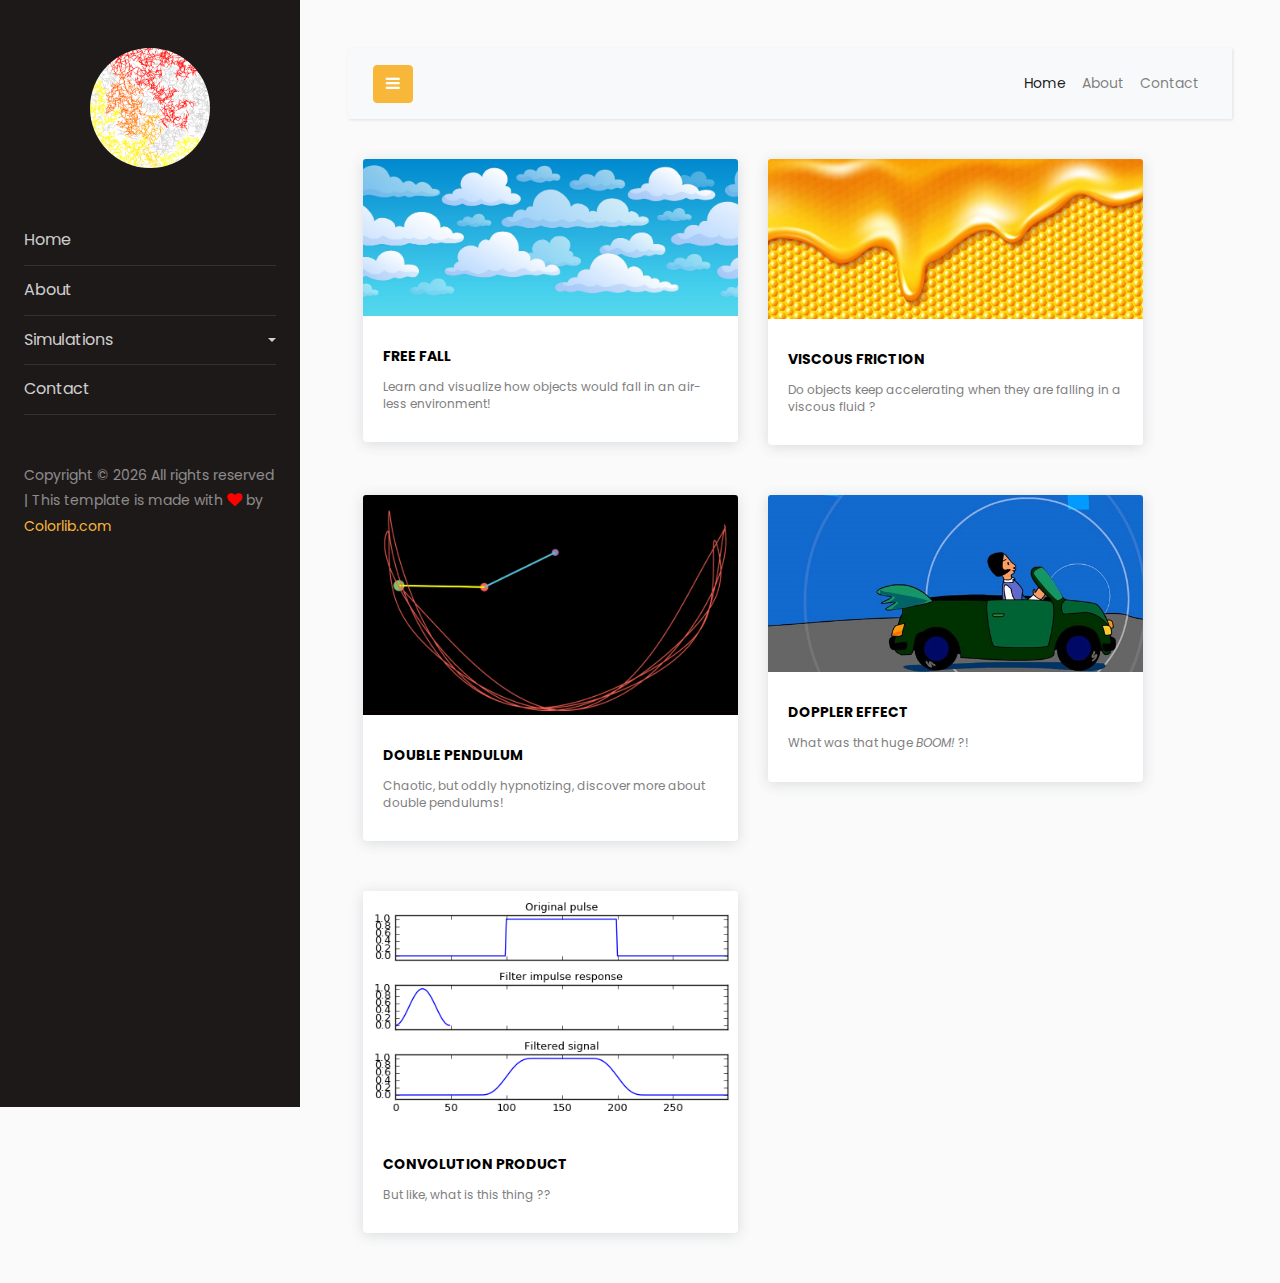
<file: index.html>
<!doctype html>
<html lang="en">

<head>
    <title>ViewPhysics</title>
    <meta charset="utf-8">
    <meta name="viewport" content="width=device-width, initial-scale=1, shrink-to-fit=no">

    <link href="https://fonts.googleapis.com/css?family=Poppins:300,400,500,600,700,800,900" rel="stylesheet">

    <link rel="stylesheet" href="https://stackpath.bootstrapcdn.com/font-awesome/4.7.0/css/font-awesome.min.css">
    <link rel="stylesheet" href="css/style.css">
    <link rel="stylesheet" href="https://cdnjs.cloudflare.com/ajax/libs/font-awesome/4.7.0/css/font-awesome.min.css">
    <script src="js/home.js"></script>
</head>

<style>
    * {
        box-sizing: border-box;
    }

    .grid-container {
        height: 100vh;
        min-height: 600px;
        display: grid;
        grid-gap: 0;
        grid-auto-columns: 1fr;
        /* this should do the job and force all the columns to be equal */
        /* you can also try minmax(0,1fr) (related: https://stackoverflow.com/a/52861514/8620333) */
    }

    .card {
        position: relative;
        padding: 0;
        border: none;
        margin-bottom: 50px;
        box-shadow: 0 2px 14px 0 rgba(47, 60, 83, 0.16);
    }

    .card-body {
        padding: 30px 20px;
    }

    .card-title {
        font-size: 14px;
        font-weight: 700;
        text-transform: uppercase;
    }

    .card-text {
        font-size: 12px;
        line-height: 1.4;
    }

    .card-list {
        font-size: 12px;
        padding-left: 15px;
    }
</style>

<body>

    <div class="wrapper d-flex align-items-stretch">
        <nav id="sidebar">
            <div class="p-4 pt-5">
                <a href="index.html" class="img logo rounded-circle mb-5"
                    style="background-image: url(images/temp_logo.png);"></a>
                <ul class="list-unstyled components mb-5">
                    <li>
                        <a href="index.html">Home</a>
                    </li>
                    <li>
                        <a href="about.html">About</a>
                    </li>
                    <li>
                        <a href="#pageSubmenu" data-toggle="collapse" aria-expanded="false"
                            class="dropdown-toggle">Simulations</a>
                        <ul class="collapse list-unstyled" id="pageSubmenu">
                            <li>Cinematics</li>
                            <ul>
                                <li>
                                    <a href="free_fall.html">Free fall</a>
                                </li>
                                <li>
                                    <a href="viscous.html"> Viscous friction</a>
                                </li>
                            </ul>
                            <li>Mechanics</li>
                            <ul>
                                <li>
                                    <a href="double_pendulum.html">Double pendulum</a>
                                </li>
                            </ul>
                            <li>Waves</li>
                            <ul>
                                <li>
                                    <a href="doppler.html">Doppler effect</a>
                                </li>
                            </ul>
                            <li>Mathematics</li>
                            <ul>
                                <li>
                                    <a href="convolution.html">Convolution</a>
                                </li>
                            </ul>
                        </ul>
                    </li>
                    <li>
                        <a href="contact.html">Contact</a>
                    </li>
                </ul>

                <div class="footer">
                    <p>
                        <!-- Link back to Colorlib can't be removed. Template is licensed under CC BY 3.0. -->
                        Copyright &copy;
                        <script>document.write(new Date().getFullYear());</script> All rights reserved | This template
                        is made with <i class="fa fa-heart" style="font-size:15px;color:red" aria-hidden="true"></i> by
                        <a href="https://colorlib.com" target="_blank">Colorlib.com</a>
                        <!-- Link back to Colorlib can't be removed. Template is licensed under CC BY 3.0. -->
                    </p>
                </div>

            </div>
        </nav>

        <!-- Page Content  -->
        <div id="content" class="p-4 p-md-5">

            <nav class="navbar navbar-expand-lg navbar-light bg-light">
                <div class="container-fluid">

                    <button type="button" id="sidebarCollapse" class="btn btn-primary">
                        <i class="fa fa-bars"></i>
                        <span class="sr-only">Toggle Menu</span>
                    </button>
                    <button class="btn btn-dark d-inline-block d-lg-none ml-auto" type="button" data-toggle="collapse"
                        data-target="#navbarSupportedContent" aria-controls="navbarSupportedContent"
                        aria-expanded="false" aria-label="Toggle navigation">
                        <i class="fa fa-bars"></i>
                    </button>

                    <div class="collapse navbar-collapse" id="navbarSupportedContent">
                        <ul class="nav navbar-nav ml-auto">
                            <li class="nav-item active">
                                <a class="nav-link" href="index.html">Home</a>
                            </li>
                            <li class="nav-item">
                                <a class="nav-link" href="about.html">About</a>
                            </li>
                            <li class="nav-item">
                                <a class="nav-link" href="contact.html">Contact</a>
                            </li>
                        </ul>
                    </div>
                </div>
            </nav>
            <div class="col-11 grid-container">
                <div class="row">
                    <div class="col-6 col-card">
                        <div class="col-card__content">
                            <div class="card">
                                <a href="free_fall.html"><img class="card-img-top" src="images/home_sky2.jpg"
                                        alt="Sky background"></a>
                                <div class="card-body">
                                    <a href="free_fall.html">
                                        <h5 class="card-title">Free fall</h5>
                                    </a>
                                    <p class="card-text">Learn and visualize how objects would fall in an air-less
                                        environment!</p>
                                </div>
                            </div>
                        </div>
                    </div>
                    <div class="col-6 col-card">
                        <div class="col-card__content">
                            <div class="card">
                                <a href="viscous.html"><img class="card-img-top" src="images/home_honey.png"
                                        alt="Viscous background"></a>
                                <div class="card-body">
                                    <a href="free_fall.html">
                                        <h5 class="card-title">Viscous friction</h5>
                                    </a>
                                    <p class="card-text">Do objects keep accelerating when they are falling in a viscous
                                        fluid ?</p>
                                </div>
                            </div>
                        </div>
                    </div>
                </div>
                <div class="row">
                    <div class="col-6 col-card">
                        <div class="col-card__content">
                            <div class="card">
                                <a href="double_pendulum.html"><img class="card-img-top"
                                        src="images/home_double_pendulum2.png" alt="Double pendulum background"></a>
                                <div class="card-body">
                                    <a href="free_fall.html">
                                        <h5 class="card-title">Double pendulum</h5>
                                    </a>
                                    <p class="card-text">Chaotic, but oddly hypnotizing, discover more about double
                                        pendulums!</p>
                                </div>
                            </div>
                        </div>
                    </div>
                    <div class="col-6 col-card">
                        <div class="col-card__content">
                            <div class="card">
                                <a href="doppler.html"><img class="card-img-top" src="images/home_doppler2.jpg"
                                        alt="Doppler background"></a>
                                <div class="card-body">
                                    <a href="doppler.html">
                                        <h5 class="card-title">Doppler effect</h5>
                                    </a>
                                    <p class="card-text">What was that huge <i>BOOM!</i> ?!</p>
                                </div>
                            </div>
                        </div>
                    </div>
                </div>
                <div class="row">
                    <div class="col-6 col-card">
                        <div class="col-card__content">
                            <div class="card">
                                <a href="convolution.html"><img class="card-img-top" src="images/home_convolution.png"
                                        alt="Convoltion background"></a>
                                <div class="card-body">
                                    <a href="convolution.html">
                                        <h5 class="card-title">Convolution product</h5>
                                    </a>
                                    <p class="card-text">But like, what is this thing ??</p>
                                </div>
                            </div>
                        </div>
                    </div>
                    <!-- <div class="col-6 col-card">
                        <div class="col-card__content">
                            <div class="card">
                                <img class="card-img-top" src="https://placeimg.com/300/100/people"
                                    alt="Card image cap">
                                <div class="card-body">
                                    <h5 class="card-title">Card title 5</h5>
                                    <p class="card-text">This is a long paragraph. Write whatever you want!</p>
                                </div>
                            </div>
                        </div>
                    </div> -->
                </div>
            </div>
        </div>



    </div>

    <script src="js/jquery.min.js"></script>
    <script src="js/popper.js"></script>
    <script src="js/bootstrap.min.js"></script>
    <script src="js/main.js"></script>
</body>

</html>
</file>
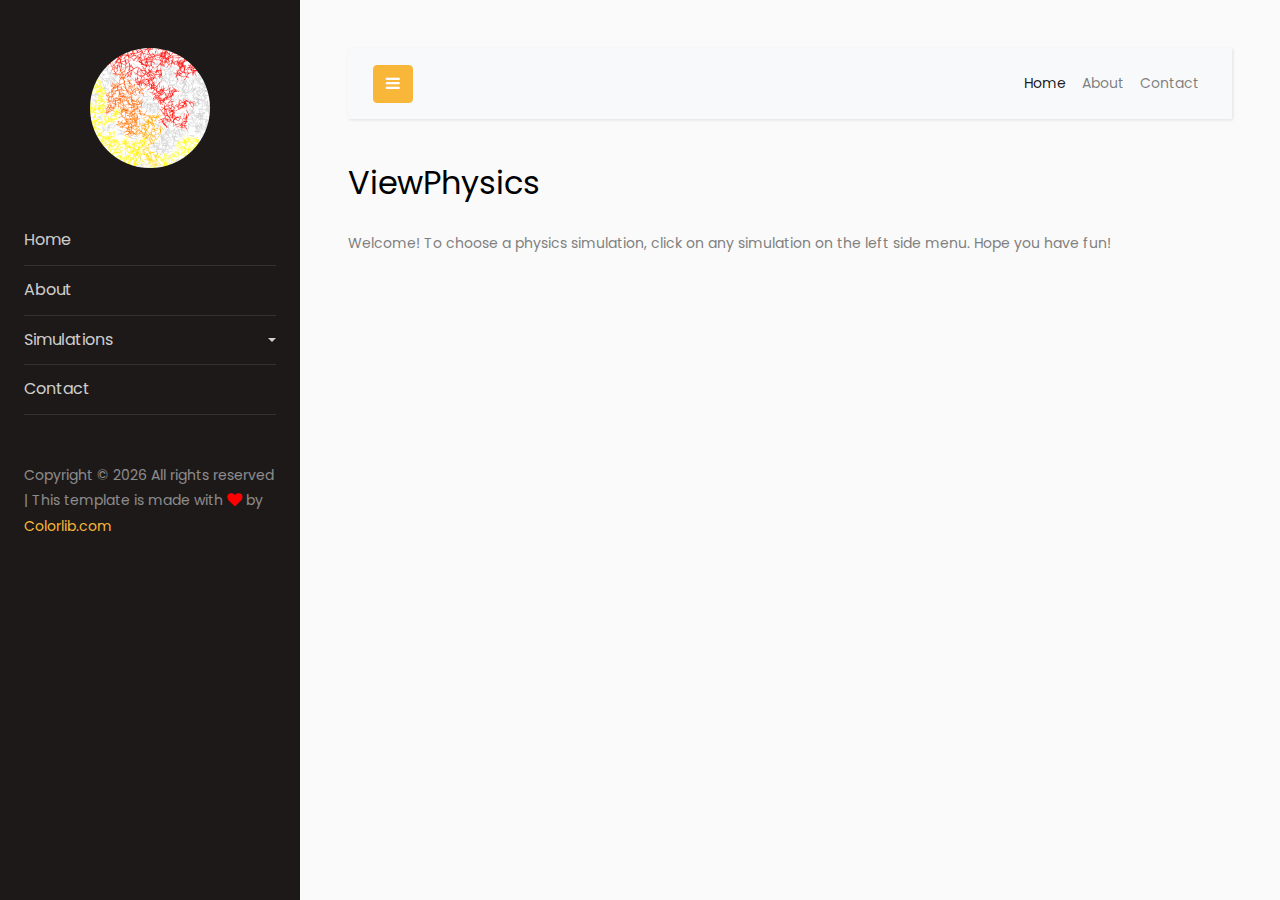
<file: about.html>
<!doctype html>
<html lang="en">

<head>
  <title>ViewPhysics</title>
  <meta charset="utf-8">
  <meta name="viewport" content="width=device-width, initial-scale=1, shrink-to-fit=no">

  <link href="https://fonts.googleapis.com/css?family=Poppins:300,400,500,600,700,800,900" rel="stylesheet">

  <link rel="stylesheet" href="https://stackpath.bootstrapcdn.com/font-awesome/4.7.0/css/font-awesome.min.css">
  <link rel="stylesheet" href="css/style.css">
</head>

<body>

  <div class="wrapper d-flex align-items-stretch">
    <nav id="sidebar">
      <div class="p-4 pt-5">
        <a href="index.html" class="img logo rounded-circle mb-5"
          style="background-image: url(images/temp_logo.png);"></a>
        <ul class="list-unstyled components mb-5">
          <li>
            <a href="index.html">Home</a>
          </li>
          <li>
            <a href="about.html">About</a>
          </li>
          <li>
            <a href="#pageSubmenu" data-toggle="collapse" aria-expanded="false" class="dropdown-toggle">Simulations</a>
            <ul class="collapse list-unstyled" id="pageSubmenu">
              <li>Cinematics</li>
              <ul>
                <li>
                  <a href="free_fall.html">Free fall</a>
                </li>
                <li>
                  <a href="viscous.html"> Viscous friction</a>
                </li>
              </ul>
              <li>Mechanics</li>
              <ul>
                <li>
                  <a href="double_pendulum.html">Double pendulum</a>
                </li>
              </ul>
              <li>Waves</li>
              <ul>
                <li>
                  <a href="doppler.html">Doppler effect</a>
                </li>
              </ul>
              <li>Mathematics</li>
              <ul>
                <li>
                  <a href="convolution.html">Convolution</a>
                </li>
              </ul>
            </ul>
          </li>
          <li>
            <a href="contact.html">Contact</a>
          </li>
        </ul>

        <div class="footer">
          <p>
            <!-- Link back to Colorlib can't be removed. Template is licensed under CC BY 3.0. -->
            Copyright &copy;
            <script>document.write(new Date().getFullYear());</script> All rights reserved | This template is made with
            <i class="fa fa-heart" style="font-size:15px;color:red" aria-hidden="true"></i> by <a
              href="https://colorlib.com" target="_blank">Colorlib.com</a>
            <!-- Link back to Colorlib can't be removed. Template is licensed under CC BY 3.0. -->
          </p>
        </div>

      </div>
    </nav>

    <!-- Page Content  -->
    <div id="content" class="p-4 p-md-5">

      <nav class="navbar navbar-expand-lg navbar-light bg-light">
        <div class="container-fluid">

          <button type="button" id="sidebarCollapse" class="btn btn-primary">
            <i class="fa fa-bars"></i>
            <span class="sr-only">Toggle Menu</span>
          </button>
          <button class="btn btn-dark d-inline-block d-lg-none ml-auto" type="button" data-toggle="collapse"
            data-target="#navbarSupportedContent" aria-controls="navbarSupportedContent" aria-expanded="false"
            aria-label="Toggle navigation">
            <i class="fa fa-bars"></i>
          </button>

          <div class="collapse navbar-collapse" id="navbarSupportedContent">
            <ul class="nav navbar-nav ml-auto">
              <li class="nav-item active">
                <a class="nav-link" href="index.html">Home</a>
              </li>
              <li class="nav-item">
                <a class="nav-link" href="about.html">About</a>
              </li>
              <li class="nav-item">
                <a class="nav-link" href="contact.html">Contact</a>
              </li>
            </ul>
          </div>
        </div>
      </nav>

      <h2 class="mb-4">ViewPhysics</h2>
      <p>Welcome! To choose a physics simulation, click on any simulation on the left side menu. Hope you have fun!</p>
    </div>
  </div>

  <script src="js/jquery.min.js"></script>
  <script src="js/popper.js"></script>
  <script src="js/bootstrap.min.js"></script>
  <script src="js/main.js"></script>
</body>

</html>
</file>
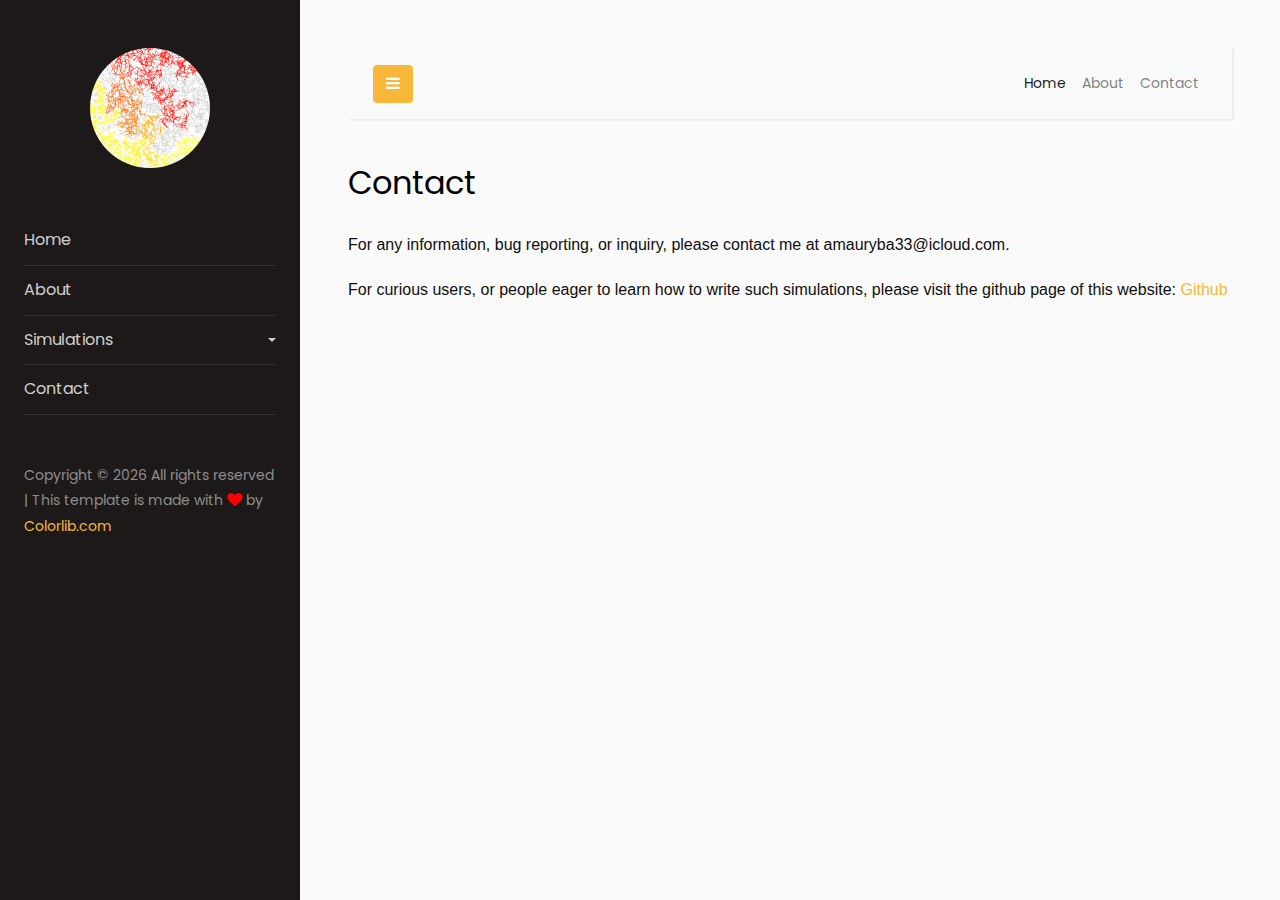
<file: contact.html>
<!doctype html>
<html lang="en">

<head>
  <title>ViewPhysics</title>
  <meta charset="utf-8">
  <meta name="viewport" content="width=device-width, initial-scale=1, shrink-to-fit=no">

  <link href="https://fonts.googleapis.com/css?family=Poppins:300,400,500,600,700,800,900" rel="stylesheet">

  <link rel="stylesheet" href="https://stackpath.bootstrapcdn.com/font-awesome/4.7.0/css/font-awesome.min.css">
  <link rel="stylesheet" href="css/style.css">
</head>

<body>

  <div class="wrapper d-flex align-items-stretch">
    <nav id="sidebar">
      <div class="p-4 pt-5">
        <a href="index.html" class="img logo rounded-circle mb-5"
          style="background-image: url(images/temp_logo.png);"></a>
        <ul class="list-unstyled components mb-5">
          <li>
            <a href="index.html">Home</a>
          </li>
          <li>
            <a href="about.html">About</a>
          </li>
          <li>
            <a href="#pageSubmenu" data-toggle="collapse" aria-expanded="false" class="dropdown-toggle">Simulations</a>
            <ul class="collapse list-unstyled" id="pageSubmenu">
              <li>Cinematics</li>
              <ul>
                <li>
                  <a href="free_fall.html">Free fall</a>
                </li>
                <li>
                  <a href="viscous.html"> Viscous friction</a>
                </li>
              </ul>
              <li>Mechanics</li>
              <ul>
                <li>
                  <a href="double_pendulum.html">Double pendulum</a>
                </li>
              </ul>
              <li>Waves</li>
              <ul>
                <li>
                  <a href="doppler.html">Doppler effect</a>
                </li>
              </ul>
              <li>Mathematics</li>
              <ul>
                <li>
                  <a href="convolution.html">Convolution</a>
                </li>
              </ul>
            </ul>
          </li>
          <li>
            <a href="contact.html">Contact</a>
          </li>
        </ul>

        <div class="footer">
          <p>
            <!-- Link back to Colorlib can't be removed. Template is licensed under CC BY 3.0. -->
            Copyright &copy;
            <script>document.write(new Date().getFullYear());</script> All rights reserved | This template is made with
            <i class="fa fa-heart" style="font-size:15px;color:red" aria-hidden="true"></i> by <a
              href="https://colorlib.com" target="_blank">Colorlib.com</a>
            <!-- Link back to Colorlib can't be removed. Template is licensed under CC BY 3.0. -->
          </p>
        </div>

      </div>
    </nav>

    <!-- Page Content  -->
    <div id="content" class="p-4 p-md-5">

      <nav class="navbar navbar-expand-lg navbar-light bg-light">
        <div class="container-fluid">

          <button type="button" id="sidebarCollapse" class="btn btn-primary">
            <i class="fa fa-bars"></i>
            <span class="sr-only">Toggle Menu</span>
          </button>
          <button class="btn btn-dark d-inline-block d-lg-none ml-auto" type="button" data-toggle="collapse"
            data-target="#navbarSupportedContent" aria-controls="navbarSupportedContent" aria-expanded="false"
            aria-label="Toggle navigation">
            <i class="fa fa-bars"></i>
          </button>

          <div class="collapse navbar-collapse" id="navbarSupportedContent">
            <ul class="nav navbar-nav ml-auto">
              <li class="nav-item active">
                <a class="nav-link" href="index.html">Home</a>
              </li>
              <li class="nav-item">
                <a class="nav-link" href="about.html">About</a>
              </li>
              <li class="nav-item">
                <a class="nav-link" href="contact.html">Contact</a>
              </li>
            </ul>
          </div>
        </div>
      </nav>

      <h2 class="mb-4">Contact</h2>
      <p style="color:rgb(15, 15, 15); font-size: 16px; font-family: Arial;"> For any information, bug reporting, or
        inquiry, please contact me at amauryba33@icloud.com.
      </p>
      <p style="color:rgb(15, 15, 15); font-size: 16px; font-family: Arial;">For curious users, or people eager to learn
        how to write such simulations, please visit the github page of
        this website: <a href="https://github.com/Ethalides33/ViewPhysics">Github</a></p>
    </div>
  </div>

  <script src="js/jquery.min.js"></script>
  <script src="js/popper.js"></script>
  <script src="js/bootstrap.min.js"></script>
  <script src="js/main.js"></script>
</body>

</html>
</file>
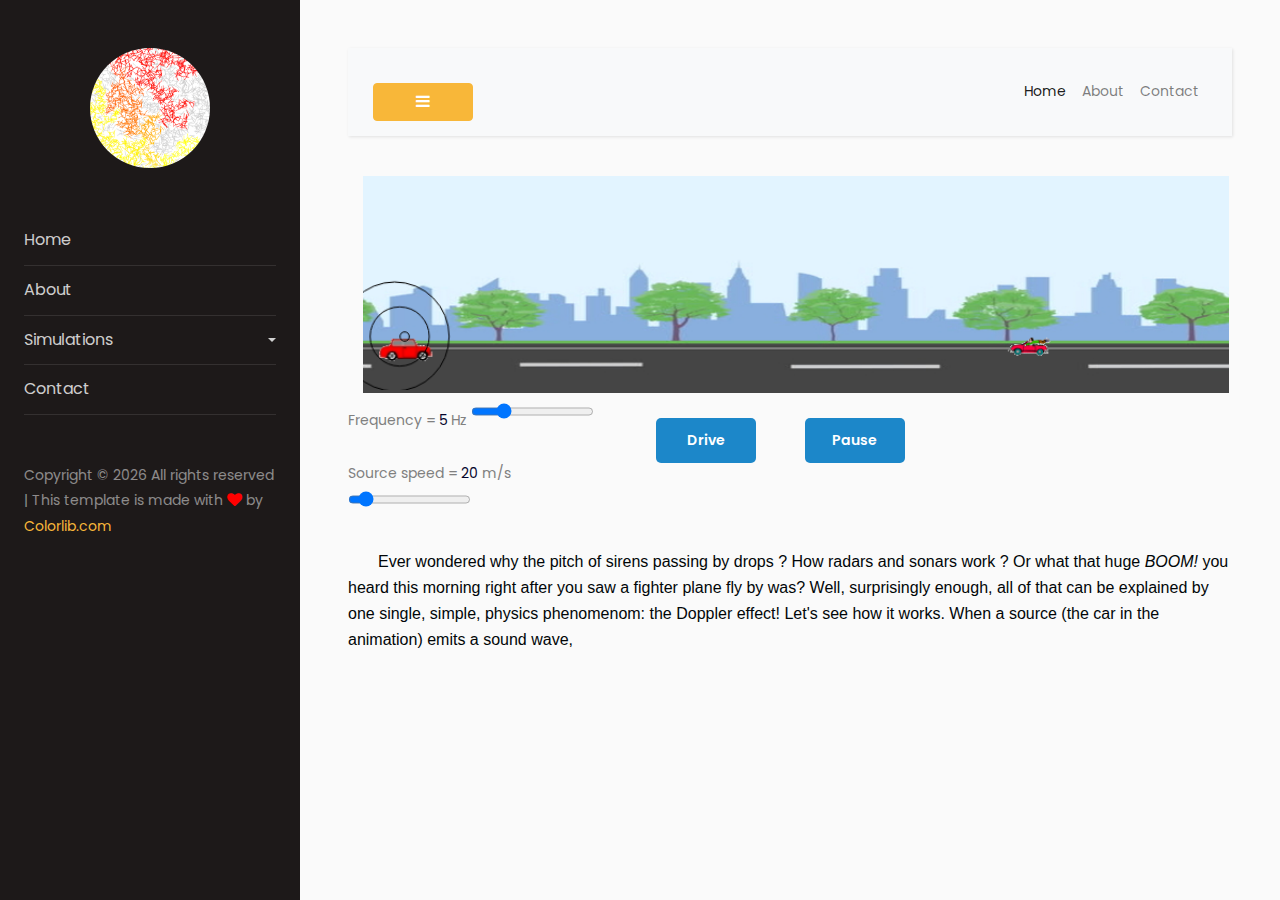
<file: doppler.html>
<!doctype html>
<html lang="en">

<head>
  <title>ViewPhysics</title>
  <meta charset="utf-8">
  <meta name="viewport" content="width=device-width, initial-scale=1, shrink-to-fit=no">

  <link href="https://fonts.googleapis.com/css?family=Poppins:300,400,500,600,700,800,900" rel="stylesheet">

  <link rel="stylesheet" href="https://stackpath.bootstrapcdn.com/font-awesome/4.7.0/css/font-awesome.min.css">
  <link rel="stylesheet" href="css/style.css">
</head>

<style>
  input,
  select {
    padding: 0;
    margin: 0;
    outline: none;
    font-family: Roboto, Arial, sans-serif;
    font-size: 16px;
    color: #eee;
  }

  h1,
  h3 {
    font-weight: 400;
  }

  h1 {
    font-size: 32px;
  }

  h3 {
    color: #1c87c9;
  }

  .main-block,
  .info {
    display: flex;
    flex-direction: column;
  }

  .main-block {
    justify-content: center;
    align-items: center;
    width: 50%;
    min-height: 50%;
    /*background: url("images/temp_logo.png") no-repeat center;
    background-size: cover;*/
  }

  form {
    width: 100%;
    padding: 25px;
    margin-bottom: 20px;
    background: rgba(0, 0, 0, 0.9);
  }

  input,
  select {
    padding: 5px;
    margin-bottom: 20px;
    background: transparent;
    border: none;
    border-bottom: 1px solid #eee;
  }

  input::placeholder {
    color: #eee;
  }

  option {
    background: black;
    border: none;
  }

  .metod {
    display: flex;
  }

  input[type=radio] {
    display: none;
  }

  label.radio {
    position: relative;
    display: inline-block;
    margin-right: 20px;
    text-indent: 32px;
    cursor: pointer;
  }

  label.radio:before {
    content: "";
    position: absolute;
    top: -1px;
    left: 0;
    width: 17px;
    height: 17px;
    border-radius: 50%;
    border: 2px solid #1c87c9;
  }

  label.radio:after {
    content: "";
    position: absolute;
    width: 8px;
    height: 4px;
    top: 5px;
    left: 5px;
    border-bottom: 3px solid #1c87c9;
    border-left: 3px solid #1c87c9;
    transform: rotate(-45deg);
    opacity: 0;
  }

  input[type=radio]:checked+label:after {
    opacity: 1;
  }

  button {
    display: block;
    width: 100px;
    padding: 10px;
    margin: 20px auto 0;
    border: none;
    border-radius: 5px;
    background: #1c87c9;
    font-size: 14px;
    font-weight: 600;
    color: #fff;
  }

  button:hover {
    background: #095484;
  }

  @media (min-width: 568px) {
    .info {
      flex-flow: row wrap;
      justify-content: space-between;
    }

    input {
      width: 46%;
    }

    input.fname {
      width: 100%;
    }

    select {
      width: 48%;
    }
  }

  canvas {
    width: 100%;
    height: auto;
    background-size: 100% 100%;
  }
</style>

<body>

  <div class="wrapper d-flex align-items-stretch">
    <nav id="sidebar">
      <div class="p-4 pt-5">
        <a href="index.html" class="img logo rounded-circle mb-5"
          style="background-image: url(images/temp_logo.png);"></a>
        <ul class="list-unstyled components mb-5">
          <li>
            <a href="index.html">Home</a>
          </li>
          <li>
            <a href="about.html">About</a>
          </li>
          <li>
            <a href="#pageSubmenu" data-toggle="collapse" aria-expanded="false" class="dropdown-toggle">Simulations</a>
            <ul class="collapse list-unstyled" id="pageSubmenu">
              <li>Cinematics</li>
              <ul>
                <li>
                  <a href="free_fall.html">Free fall</a>
                </li>
                <li>
                  <a href="viscous.html"> Viscous friction</a>
                </li>
              </ul>
              <li>Mechanics</li>
              <ul>
                <li>
                  <a href="double_pendulum.html">Double pendulum</a>
                </li>
              </ul>
              <li>Waves</li>
              <ul>
                <li>
                  <a href="doppler.html">Doppler effect</a>
                </li>
              </ul>
              <li>Mathematics</li>
              <ul>
                <li>
                  <a href="convolution.html">Convolution</a>
                </li>
              </ul>
            </ul>
          </li>
          <li>
            <a href="contact.html">Contact</a>
          </li>
        </ul>

        <div class="footer">
          <p>
            <!-- Link back to Colorlib can't be removed. Template is licensed under CC BY 3.0. -->
            Copyright &copy;
            <script>document.write(new Date().getFullYear());</script> All rights reserved | This template is made with
            <i class="fa fa-heart" style="font-size:15px;color:red" aria-hidden="true"></i> by <a
              href="https://colorlib.com" target="_blank">Colorlib.com</a>
            <!-- Link back to Colorlib can't be removed. Template is licensed under CC BY 3.0. -->
          </p>
        </div>

      </div>
    </nav>

    <!-- Page Content  -->
    <div id="content" class="p-4 p-md-5">

      <nav class="navbar navbar-expand-lg navbar-light bg-light">
        <div class="container-fluid">

          <button type="button" id="sidebarCollapse" class="btn btn-primary">
            <i class="fa fa-bars"></i>
            <span class="sr-only">Toggle Menu</span>
          </button>
          <button class="btn btn-dark d-inline-block d-lg-none ml-auto" type="button" data-toggle="collapse"
            data-target="#navbarSupportedContent" aria-controls="navbarSupportedContent" aria-expanded="false"
            aria-label="Toggle navigation">
            <i class="fa fa-bars"></i>
          </button>

          <div class="collapse navbar-collapse" id="navbarSupportedContent">
            <ul class="nav navbar-nav ml-auto">
              <li class="nav-item active">
                <a class="nav-link" href="index.html">Home</a>
              </li>
              <li class="nav-item">
                <a class="nav-link" href="about.html">About</a>
              </li>
              <li class="nav-item">
                <a class="nav-link" href="contact.html">Contact</a>
              </li>
            </ul>
          </div>
        </div>
      </nav>
      <div class="container">
        <div class="row">
          <!-- canvas -->
          <div class="col-md-12">
            <img src="images/road3.jpg" width="800" height="200" style="position:absolute; width:98%; height:auto;">
            <canvas id="free_fall_canvas" width="800" height="200"
              style="position:relative; background-color: transparent;">
              Canvas not supported; please update your browser.
            </canvas>
          </div>

          <div class="row">
            <div class="col-md-6" style="display:inline-block;">
              <p>Frequency = <span style="color:rgb(4, 4, 43)" id="frequencyReadout">5</span> Hz
                <input oninput="showFrequency();" onchange="showFrequency();" type="range" min="1" max="20" step="1"
                  value="5" id="frequencySlider">
              </p>
              <p>Source speed = <span style="color:rgb(4, 4, 43)" id="sourcespeedReadout">20</span> m/s
                <input oninput="showsourcespeed();" onchange="showsourcespeed();" type="range" min="0" max="360"
                  step="20" value="20" id="sourcespeedSlider">
              </p>

            </div>
            <div class="pull-right col">
              <button href="javascript:void(0)" onclick="startSim();" class="button">Drive</button>
            </div>
            <div class="pull-right col">
              <button href="javascript:void(0)" onclick="stopSim();" class="button">Pause</button>
            </div>
          </div>
        </div>
      </div>
      <p
        style="color: #010608; font-family: 'Verdana', sans-serif; font-size: 16px; line-height: 26px; text-indent: 30px; margin: 0;">
        Ever wondered why the pitch of sirens passing by drops ? How radars and sonars work ? Or what that huge
        <i>BOOM!</i> you heard this morning right after you saw a fighter plane fly by was?
        Well, surprisingly enough, all of that can be explained by one single, simple, physics phenomenom: the Doppler
        effect!
        Let's see how it works.
        When a source (the car in the animation) emits a sound wave,
      </p>
    </div>
  </div>

  <script>
    class Wave {
      constructor(x0, y0, speed, radius) {
        this.x0 = x0;
        this.y0 = y0;
        this.speed = speed;
        this.radius = radius;
      }
    }


    function drawWaves() {
      theContext.clearRect(0, 0, theCanvas.width, theCanvas.height);
      theContext.drawImage(obs_car, obs_x - 25, y);
      theContext.drawImage(source_car, source_x - 25, y);
      theContext.strokeStyle = "black";
      waves.forEach(function (wave) {
        theContext.beginPath();
        theContext.arc(wave.x0, y, wave.radius, 0, 2 * Math.PI);
        theContext.stroke();
      });

    }

    function moveProjectile() {

      source_x += source_speed * dt;
      obs_x += obs_speed * dt;
      t += dt;
      it_count++;
      waves.forEach(wave => wave.radius += dt * sound_speed);
      if (it_count * dt > 1. / frequency) {
        waves.push(new Wave(source_x, y, sound_speed + source_speed, 1));
        it_count = 0;
      }


      drawWaves();

      if (source_x < 775 && bool_stop == false) {
        timer = window.setTimeout(moveProjectile, 1000 / 30);
      }
    }

    function clearArray(array) {
      while (array.length) {
        array.pop();
      }
    }

    function startSim() {
      clearTimeout(timer);     // first clear any flight in progress
      // clear vectors and canvas
      //v = Number(document.getElementById("v0").value);
      //y = Number(document.getElementById("h0").value);
      clearArray(waves);
      it_count = 0;
      source_x = 30;
      obs_x = 625;
      bool_stop = false;
      frequency = Number(frequencySlider.value);
      source_speed = Number(sourcespeedSlider.value) / 3.3;
      t = 0;

      moveProjectile();
    }
    function stopSim() {
      bool_stop = true;
    }

    function showFrequency() {
      frequencyReadout.innerHTML = frequencySlider.value;
    }
    function showsourcespeed() {
      sourcespeedReadout.innerHTML = sourcespeedSlider.value;
    }

    var theCanvas = document.getElementById("free_fall_canvas");
    var theContext = theCanvas.getContext("2d");
    var frequencyReadout = document.getElementById("frequencyReadout");
    var frequencySlider = document.getElementById("frequencySlider");
    var sourcespeedReadout = document.getElementById("sourcespeedReadout");
    var sourcespeedSlider = document.getElementById("sourcespeedSlider");
    var source_car = new Image();
    var obs_car = new Image();
    source_car.src = 'images/testc.png';
    obs_car.src = 'images/carltoleft2.png';
    const sound_speed = 100; //DON'T FORGET TO RENORMALIZE INPUT SPEEDS ACCORDINGLY
    var it_count = 0;
    var dt = 1. / 30.;
    var source_speed = 20;
    var obs_speed = 0;
    var t = 0;
    var source_x = 25;
    var obs_x = 625;
    var y = 150;
    var frequency = 5;
    var bool_stop = false;
    var time_draw_it = 0;
    const waves = new Array();

    var timer;

    moveProjectile();


  </script>

  <script src="js/jquery.min.js"></script>
  <script src="js/popper.js"></script>
  <script src="js/bootstrap.min.js"></script>
  <script src="js/main.js"></script>
</body>

</html>
</file>
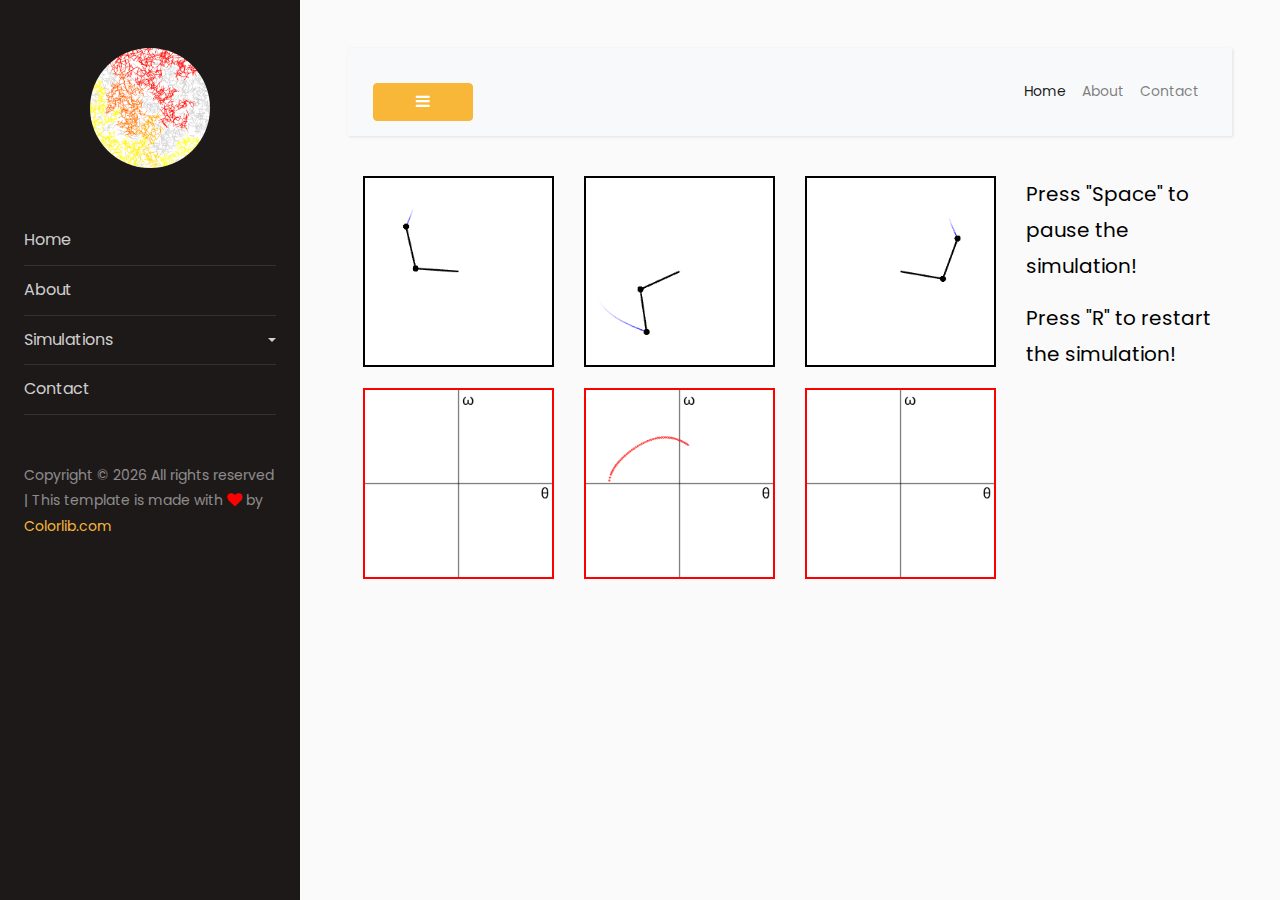
<file: double_pendulum.html>
<!doctype html>
<html lang="en">

<head>
  <title>ViewPhysics</title>
  <meta charset="utf-8">
  <meta name="viewport" content="width=device-width, initial-scale=1, shrink-to-fit=no">

  <link href="https://fonts.googleapis.com/css?family=Poppins:300,400,500,600,700,800,900" rel="stylesheet">

  <link rel="stylesheet" href="https://stackpath.bootstrapcdn.com/font-awesome/4.7.0/css/font-awesome.min.css">
  <link rel="stylesheet" href="css/style.css">
</head>

<style>
  input,
  select {
    padding: 0;
    margin: 0;
    outline: none;
    font-family: Roboto, Arial, sans-serif;
    font-size: 16px;
    color: #eee;
  }

  h1,
  h3 {
    font-weight: 400;
  }

  h1 {
    font-size: 32px;
  }

  h3 {
    color: #1c87c9;
  }

  .main-block,
  .info {
    display: flex;
    flex-direction: column;
  }

  .main-block {
    justify-content: center;
    align-items: center;
    width: 50%;
    min-height: 50%;
    /*background: url("images/temp_logo.png") no-repeat center;
    background-size: cover;*/
  }

  form {
    width: 100%;
    padding: 25px;
    margin-bottom: 20px;
    background: rgba(0, 0, 0, 0.9);
  }

  input,
  select {
    padding: 5px;
    margin-bottom: 20px;
    background: transparent;
    border: none;
    border-bottom: 1px solid #eee;
  }

  input::placeholder {
    color: #eee;
  }

  option {
    background: black;
    border: none;
  }

  .metod {
    display: flex;
  }

  input[type=radio] {
    display: none;
  }

  label.radio {
    position: relative;
    display: inline-block;
    margin-right: 20px;
    text-indent: 32px;
    cursor: pointer;
  }

  label.radio:before {
    content: "";
    position: absolute;
    top: -1px;
    left: 0;
    width: 17px;
    height: 17px;
    border-radius: 50%;
    border: 2px solid #1c87c9;
  }

  label.radio:after {
    content: "";
    position: absolute;
    width: 8px;
    height: 4px;
    top: 5px;
    left: 5px;
    border-bottom: 3px solid #1c87c9;
    border-left: 3px solid #1c87c9;
    transform: rotate(-45deg);
    opacity: 0;
  }

  input[type=radio]:checked+label:after {
    opacity: 1;
  }

  button {
    display: block;
    width: 100px;
    padding: 10px;
    margin: 20px auto 0;
    border: none;
    border-radius: 5px;
    background: #1c87c9;
    font-size: 14px;
    font-weight: 600;
    color: #fff;
  }

  button:hover {
    background: #095484;
  }

  @media (min-width: 568px) {
    .info {
      flex-flow: row wrap;
      justify-content: space-between;
    }

    input {
      width: 46%;
    }

    input.fname {
      width: 100%;
    }

    select {
      width: 48%;
    }
  }

  canvas {
    width: 100%;
    height: auto;
    background-size: 100% 100%;
  }
</style>

<body>

  <div class="wrapper d-flex align-items-stretch">
    <nav id="sidebar">
      <div class="p-4 pt-5">
        <a href="index.html" class="img logo rounded-circle mb-5"
          style="background-image: url(images/temp_logo.png);"></a>
        <ul class="list-unstyled components mb-5">
          <li>
            <a href="index.html">Home</a>
          </li>
          <li>
            <a href="about.html">About</a>
          </li>
          <li>
            <a href="#pageSubmenu" data-toggle="collapse" aria-expanded="false" class="dropdown-toggle">Simulations</a>
            <ul class="collapse list-unstyled" id="pageSubmenu">
              <li>Cinematics</li>
              <ul>
                <li>
                  <a href="free_fall.html">Free fall</a>
                </li>
                <li>
                  <a href="viscous.html"> Viscous friction</a>
                </li>
              </ul>
              <li>Mechanics</li>
              <ul>
                <li>
                  <a href="double_pendulum.html">Double pendulum</a>
                </li>
              </ul>
              <li>Waves</li>
              <ul>
                <li>
                  <a href="doppler.html">Doppler effect</a>
                </li>
              </ul>
              <li>Mathematics</li>
              <ul>
                <li>
                  <a href="convolution.html">Convolution</a>
                </li>
              </ul>
            </ul>
          </li>
          <li>
            <a href="contact.html">Contact</a>
          </li>
        </ul>

        <div class="footer">
          <p>
            <!-- Link back to Colorlib can't be removed. Template is licensed under CC BY 3.0. -->
            Copyright &copy;
            <script>document.write(new Date().getFullYear());</script> All rights reserved | This template is made with
            <i class="fa fa-heart" style="font-size:15px;color:red" aria-hidden="true"></i> by <a
              href="https://colorlib.com" target="_blank">Colorlib.com</a>
            <!-- Link back to Colorlib can't be removed. Template is licensed under CC BY 3.0. -->
          </p>
        </div>

      </div>
    </nav>

    <!-- Page Content  -->
    <div id="content" class="p-4 p-md-5">

      <nav class="navbar navbar-expand-lg navbar-light bg-light">
        <div class="container-fluid">

          <button type="button" id="sidebarCollapse" class="btn btn-primary">
            <i class="fa fa-bars"></i>
            <span class="sr-only">Toggle Menu</span>
          </button>
          <button class="btn btn-dark d-inline-block d-lg-none ml-auto" type="button" data-toggle="collapse"
            data-target="#navbarSupportedContent" aria-controls="navbarSupportedContent" aria-expanded="false"
            aria-label="Toggle navigation">
            <i class="fa fa-bars"></i>
          </button>

          <div class="collapse navbar-collapse" id="navbarSupportedContent">
            <ul class="nav navbar-nav ml-auto">
              <li class="nav-item active">
                <a class="nav-link" href="index.html">Home</a>
              </li>
              <li class="nav-item">
                <a class="nav-link" href="about.html">About</a>
              </li>
              <li class="nav-item">
                <a class="nav-link" href="contact.html">Contact</a>
              </li>
            </ul>
          </div>
        </div>
      </nav>
      <div class="container">
        <div class="row">
          <!-- canvas -->
          <div class="col-md-3">
            <canvas id="double_pendulum_canvas_1_2d" width="250" height="250"
              style="position:absolute; border:2px solid black;">
              Canvas not supported; please update your browser.
            </canvas>
            <canvas id="double_pendulum_canvas_1_3d" width="250" height="250"
              style="position:relative; border: 2px solid black;">
              Canvas not supported; please update your browser.
            </canvas>
          </div>
          <div class="col-md-3">
            <canvas id="double_pendulum_canvas_2_2d" width="250" height="250"
              style="position:absolute; border:2px solid black;">
              Canvas not supported; please update your browser.
            </canvas>
            <canvas id="double_pendulum_canvas_2_3d" width="250" height="250"
              style="position:relative; border:2px solid black;">
              Canvas not supported; please update your browser.
            </canvas>
          </div>
          <div class="col-md-3">
            <canvas id="double_pendulum_canvas_3_2d" width="250" height="250"
              style="position:absolute;border:2px solid black;">
              Canvas not supported; please update your browser.
            </canvas>
            <canvas id="double_pendulum_canvas_3_3d" width="250" height="250"
              style="position:relative;border:2px solid black;">
              Canvas not supported; please update your browser.
            </canvas>
          </div>
          <div class="col-md-3">
            <p style="font-size:20px; color:black; "> Press "Space" to pause the simulation!</p>
            <p style="font-size:20px; color:black; "> Press "R" to restart the simulation!</p>
          </div>

        </div>
        <div class="row">
          <!-- canvas -->
          <div class="col-md-3">
            <canvas id="double_pendulum_DP1" width="250" height="250"
              style="position:relative; border:2px solid red;background-color: white;">
              Canvas not supported; please update your browser.
            </canvas>
          </div>
          <div class="col-md-3">
            <canvas id="double_pendulum_DP2" width="250" height="250"
              style="position:relative; border:2px solid red;background-color: white;">
              Canvas not supported; please update your browser.
            </canvas>
          </div>
          <div class="col-md-3">
            <canvas id="double_pendulum_DP3" width="250" height="250"
              style="position:relative;border:2px solid red;background-color: white;">
              Canvas not supported; please update your browser.
            </canvas>
          </div>
        </div>
      </div>
    </div>
  </div>

  <script src="js/double_pendulum.js"></script>

  <script src="js/jquery.min.js"></script>
  <script src="js/popper.js"></script>
  <script src="js/bootstrap.min.js"></script>
  <script src="js/main.js"></script>
</body>

</html>
</file>
